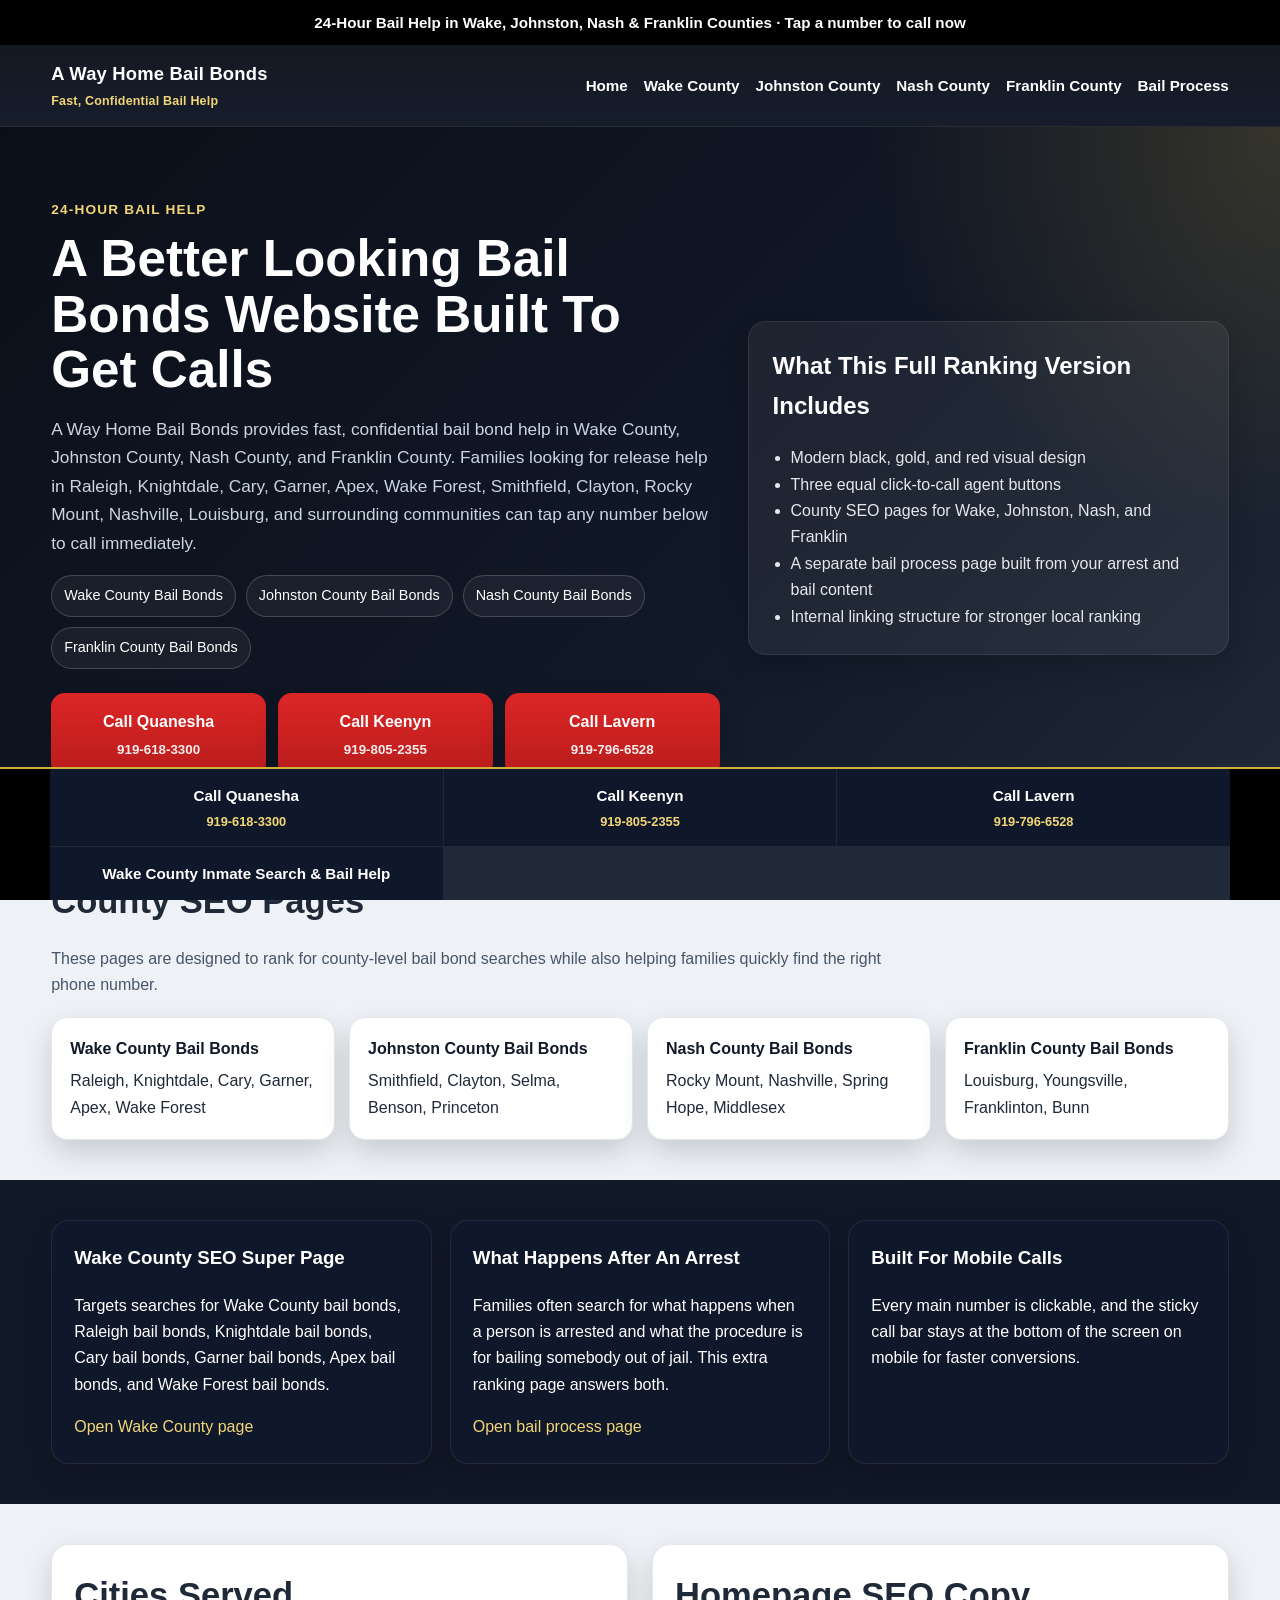
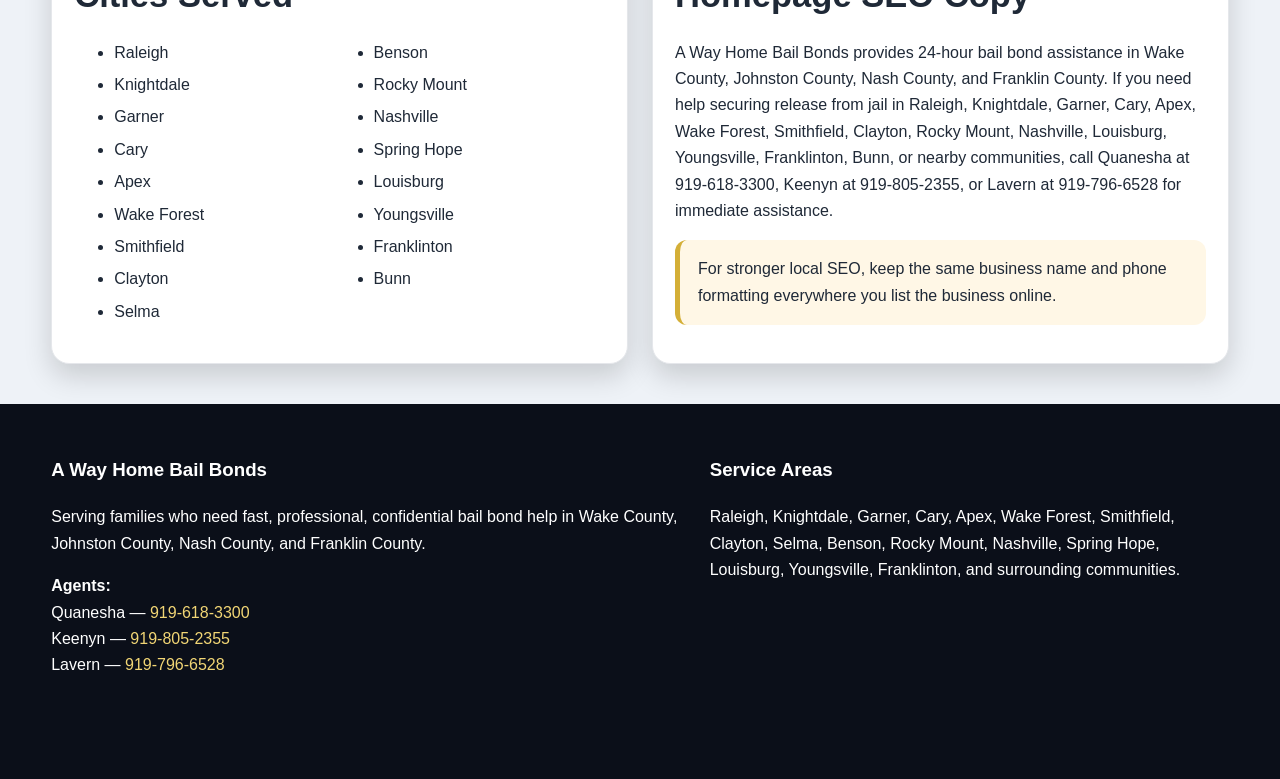
<file: index.html>
<!DOCTYPE html>
<html lang="en">
<head>
  <meta charset="UTF-8" /><meta name="viewport" content="width=device-width, initial-scale=1.0" />
  <title>A Way Home Bail Bonds | Wake, Johnston, Nash & Franklin County Bail Bonds</title>
  <meta name="description" content="A Way Home Bail Bonds provides 24-hour bail bond help in Wake County, Johnston County, Nash County, and Franklin County. Call Quanesha, Keenyn, or Lavern now." />
  <link rel="stylesheet" href="style.css" />
</head>
<body>
<div class="topbar">24-Hour Bail Help in Wake, Johnston, Nash & Franklin Counties · Tap a number to call now</div>
<header class="site-header">
  <div class="wrap nav">
    <a class="brand" href="index.html">A Way Home Bail Bonds<small>Fast, Confidential Bail Help</small></a>
    <nav class="nav-links">
      <a href="index.html">Home</a>
      <a href="wake-county-bail-bonds.html">Wake County</a>
      <a href="johnston-county-bail-bonds.html">Johnston County</a>
      <a href="nash-county-bail-bonds.html">Nash County</a>
      <a href="franklin-county-bail-bonds.html">Franklin County</a>
      <a href="wake-county-bail-process.html">Bail Process</a>
    </nav>
  </div>
</header>
<section class="hero"><div class="wrap hero-grid">
  <div>
    <div class="kicker">24-Hour Bail Help</div>
    <h1>A Better Looking Bail Bonds Website Built To Get Calls</h1>
    <p class="lead">A Way Home Bail Bonds provides fast, confidential bail bond help in Wake County, Johnston County, Nash County, and Franklin County. Families looking for release help in Raleigh, Knightdale, Cary, Garner, Apex, Wake Forest, Smithfield, Clayton, Rocky Mount, Nashville, Louisburg, and surrounding communities can tap any number below to call immediately.</p>
    <div class="badges">
      <div class="badge">Wake County Bail Bonds</div><div class="badge">Johnston County Bail Bonds</div><div class="badge">Nash County Bail Bonds</div><div class="badge">Franklin County Bail Bonds</div>
    </div>
    <div class="cta-grid">
      <a href="tel:19196183300" class="call-btn">Call Quanesha<small>919-618-3300</small></a>
      <a href="tel:19198052355" class="call-btn">Call Keenyn<small>919-805-2355</small></a>
      <a href="tel:19197966528" class="call-btn">Call Lavern<small>919-796-6528</small></a>
    </div>
  </div>
  <aside class="panel">
    <h2>What This Full Ranking Version Includes</h2>
    <ul>
      <li>Modern black, gold, and red visual design</li>
      <li>Three equal click-to-call agent buttons</li>
      <li>County SEO pages for Wake, Johnston, Nash, and Franklin</li>
      <li>A separate bail process page built from your arrest and bail content</li>
      <li>Internal linking structure for stronger local ranking</li>
    </ul>
  </aside>
</div></section>

<section class="section"><div class="wrap">
  <h2>County SEO Pages</h2>
  <p class="sub">These pages are designed to rank for county-level bail bond searches while also helping families quickly find the right phone number.</p>
  <div class="county-links">
    <a class="county-link" href="wake-county-bail-bonds.html"><strong>Wake County Bail Bonds</strong>Raleigh, Knightdale, Cary, Garner, Apex, Wake Forest</a>
    <a class="county-link" href="johnston-county-bail-bonds.html"><strong>Johnston County Bail Bonds</strong>Smithfield, Clayton, Selma, Benson, Princeton</a>
    <a class="county-link" href="nash-county-bail-bonds.html"><strong>Nash County Bail Bonds</strong>Rocky Mount, Nashville, Spring Hope, Middlesex</a>
    <a class="county-link" href="franklin-county-bail-bonds.html"><strong>Franklin County Bail Bonds</strong>Louisburg, Youngsville, Franklinton, Bunn</a>
  </div>
</div></section>

<section class="section info-band"><div class="wrap card-grid">
  <article class="card"><h3>Wake County SEO Super Page</h3><p>Targets searches for Wake County bail bonds, Raleigh bail bonds, Knightdale bail bonds, Cary bail bonds, Garner bail bonds, Apex bail bonds, and Wake Forest bail bonds.</p><p><a href="wake-county-bail-bonds.html">Open Wake County page</a></p></article>
  <article class="card"><h3>What Happens After An Arrest</h3><p>Families often search for what happens when a person is arrested and what the procedure is for bailing somebody out of jail. This extra ranking page answers both.</p><p><a href="wake-county-bail-process.html">Open bail process page</a></p></article>
  <article class="card"><h3>Built For Mobile Calls</h3><p>Every main number is clickable, and the sticky call bar stays at the bottom of the screen on mobile for faster conversions.</p></article>
</div></section>

<section class="section"><div class="wrap text-columns">
  <div class="card">
    <h2>Cities Served</h2>
    <ul class="service-list">
      <li>Raleigh</li><li>Knightdale</li><li>Garner</li><li>Cary</li><li>Apex</li><li>Wake Forest</li>
      <li>Smithfield</li><li>Clayton</li><li>Selma</li><li>Benson</li><li>Rocky Mount</li><li>Nashville</li>
      <li>Spring Hope</li><li>Louisburg</li><li>Youngsville</li><li>Franklinton</li><li>Bunn</li>
    </ul>
  </div>
  <div class="card">
    <h2>Homepage SEO Copy</h2>
    <p>A Way Home Bail Bonds provides 24-hour bail bond assistance in Wake County, Johnston County, Nash County, and Franklin County. If you need help securing release from jail in Raleigh, Knightdale, Garner, Cary, Apex, Wake Forest, Smithfield, Clayton, Rocky Mount, Nashville, Louisburg, Youngsville, Franklinton, Bunn, or nearby communities, call Quanesha at 919-618-3300, Keenyn at 919-805-2355, or Lavern at 919-796-6528 for immediate assistance.</p>
    <div class="callout">For stronger local SEO, keep the same business name and phone formatting everywhere you list the business online.</div>
  </div>
</div></section>
<footer class="footer">
  <div class="wrap footer-grid">
    <div>
      <h3>A Way Home Bail Bonds</h3>
      <p>Serving families who need fast, professional, confidential bail bond help in Wake County, Johnston County, Nash County, and Franklin County.</p>
      <p><strong>Agents:</strong><br>
      Quanesha — <a href="tel:19196183300">919-618-3300</a><br>
      Keenyn — <a href="tel:19198052355">919-805-2355</a><br>
      Lavern — <a href="tel:19197966528">919-796-6528</a></p>
    </div>
    <div>
      <h3>Service Areas</h3>
      <p>Raleigh, Knightdale, Garner, Cary, Apex, Wake Forest, Smithfield, Clayton, Selma, Benson, Rocky Mount, Nashville, Spring Hope, Louisburg, Youngsville, Franklinton, and surrounding communities.</p>
    </div>
  </div>
</footer>
<div class="sticky-callbar">
  <div class="sticky-inner">
    <a href="tel:19196183300">Call Quanesha<span>919-618-3300</span></a>
    <a href="tel:19198052355">Call Keenyn<span>919-805-2355</span></a>
    <a href="tel:19197966528">Call Lavern<span>919-796-6528</span></a>
    <a href="wake-county-inmate-search-bail-help.html">
Wake County Inmate Search & Bail Help
</a>
  </div>
</div>
</body></html>
</file>
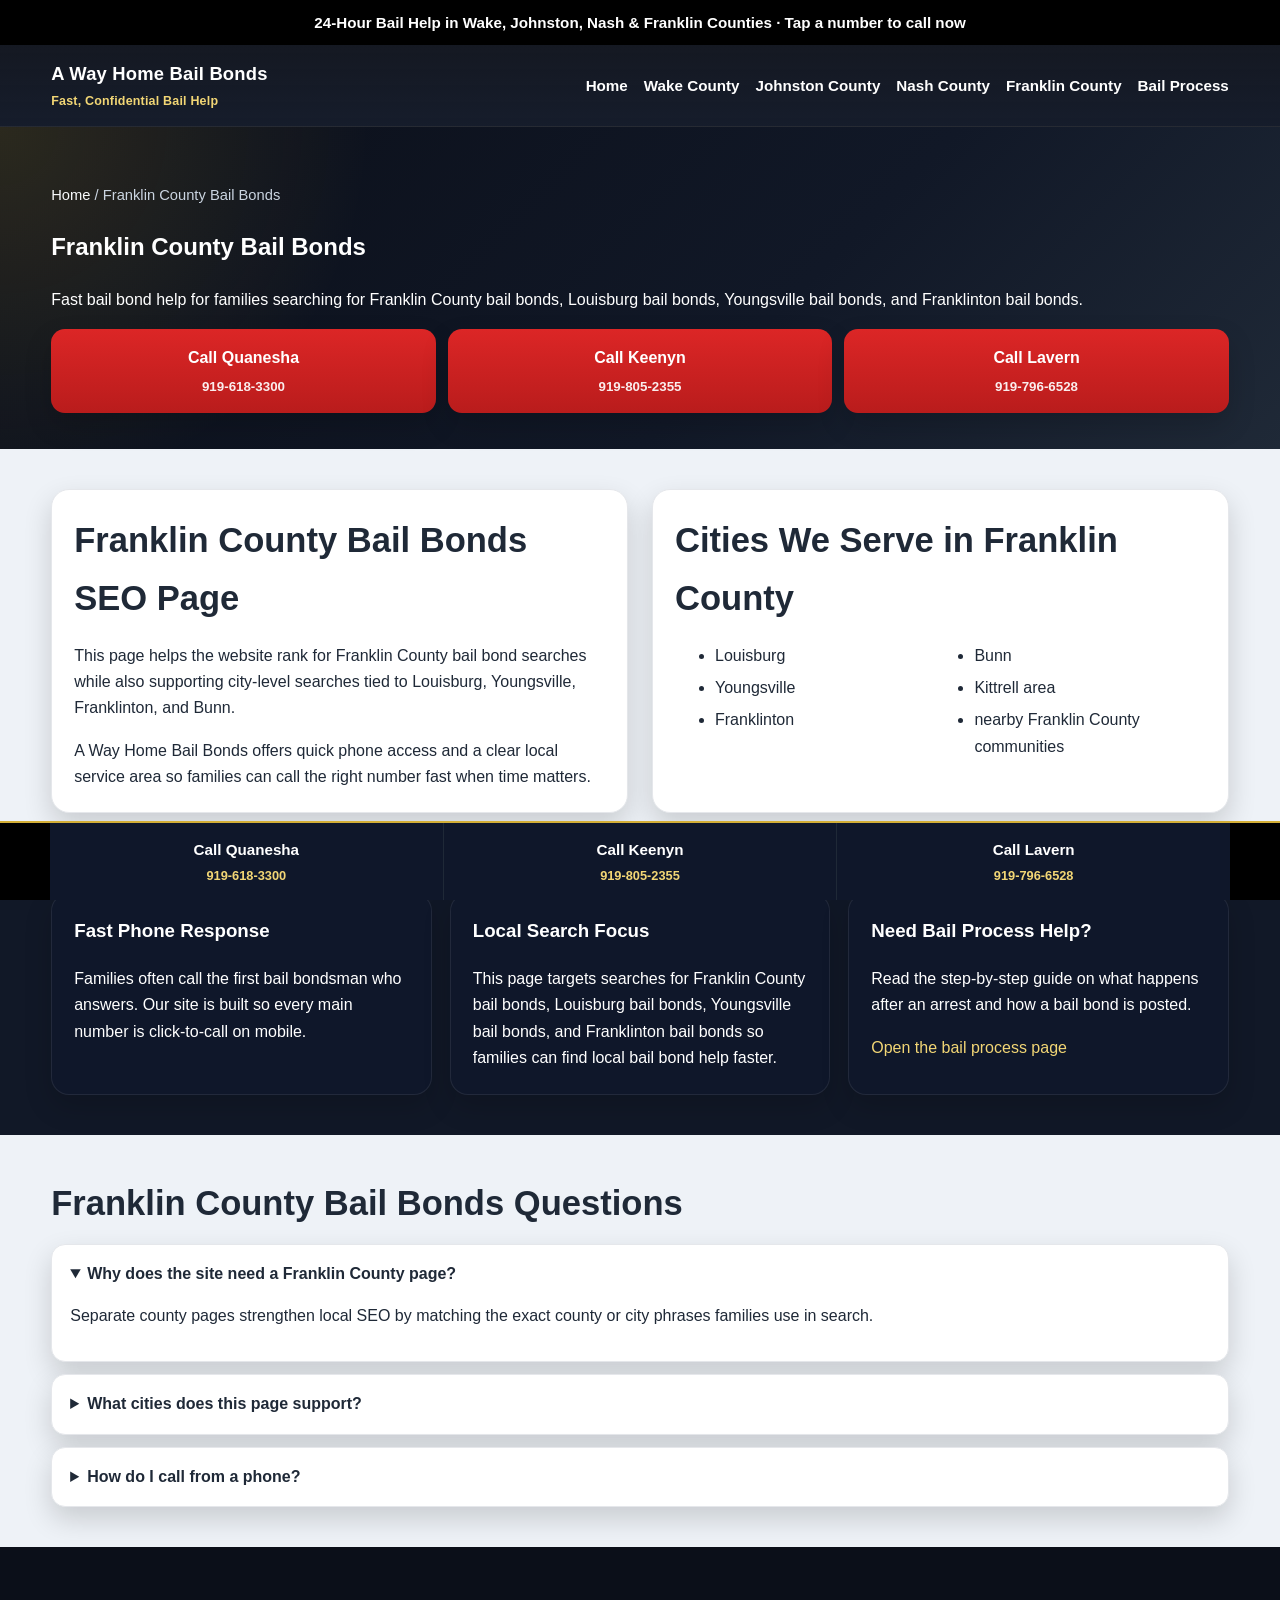
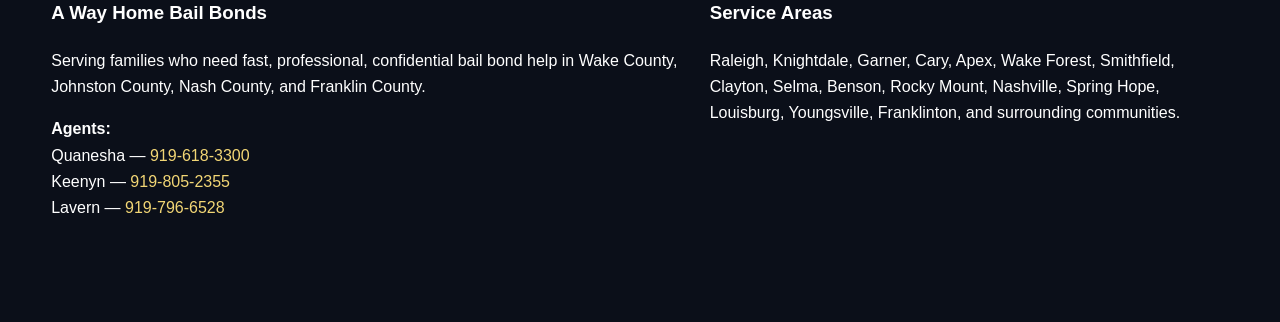
<file: franklin-county-bail-bonds.html>
<!DOCTYPE html>
<html lang="en">
<head>
  <meta charset="UTF-8" /><meta name="viewport" content="width=device-width, initial-scale=1.0" />
  <title>Franklin County Bail Bonds | Louisburg, Youngsville & Franklinton Bail Bonds</title><meta name="description" content="Franklin County bail bonds help in Louisburg, Youngsville, Franklinton, and nearby areas. Tap to call Quanesha, Keenyn, or Lavern now." />
  <link rel="stylesheet" href="style.css" />
</head>
<body>
<div class="topbar">24-Hour Bail Help in Wake, Johnston, Nash & Franklin Counties · Tap a number to call now</div>
<header class="site-header">
  <div class="wrap nav">
    <a class="brand" href="index.html">A Way Home Bail Bonds<small>Fast, Confidential Bail Help</small></a>
    <nav class="nav-links">
      <a href="index.html">Home</a>
      <a href="wake-county-bail-bonds.html">Wake County</a>
      <a href="johnston-county-bail-bonds.html">Johnston County</a>
      <a href="nash-county-bail-bonds.html">Nash County</a>
      <a href="franklin-county-bail-bonds.html">Franklin County</a>
      <a href="wake-county-bail-process.html">Bail Process</a>
    </nav>
  </div>
</header>
<section class="hero-mini"><div class="wrap">
  <div class="breadcrumbs"><a href="index.html">Home</a> / Franklin County Bail Bonds</div>
  <h1>Franklin County Bail Bonds</h1>
  <p class="lead">Fast bail bond help for families searching for Franklin County bail bonds, Louisburg bail bonds, Youngsville bail bonds, and Franklinton bail bonds.</p>
  <div class="cta-grid">
    <a href="tel:19196183300" class="call-btn">Call Quanesha<small>919-618-3300</small></a>
    <a href="tel:19198052355" class="call-btn">Call Keenyn<small>919-805-2355</small></a>
    <a href="tel:19197966528" class="call-btn">Call Lavern<small>919-796-6528</small></a>
  </div>
</div></section>

<section class="section"><div class="wrap"><div class="text-columns">
  <div class="card">
    <h2>Franklin County Bail Bonds SEO Page</h2>
    <p>This page helps the website rank for Franklin County bail bond searches while also supporting city-level searches tied to Louisburg, Youngsville, Franklinton, and Bunn.</p>
    <p>A Way Home Bail Bonds offers quick phone access and a clear local service area so families can call the right number fast when time matters.</p>
  </div>
  <div class="card">
    <h2>Cities We Serve in Franklin County</h2>
    <ul class="service-list"><li>Louisburg</li>
<li>Youngsville</li>
<li>Franklinton</li>
<li>Bunn</li>
<li>Kittrell area</li>
<li>nearby Franklin County communities</li></ul>
  </div>
</div></div></section>

<section class="section info-band"><div class="wrap card-grid">
  <article class="card"><h3>Fast Phone Response</h3><p>Families often call the first bail bondsman who answers. Our site is built so every main number is click-to-call on mobile.</p></article>
  <article class="card"><h3>Local Search Focus</h3><p>This page targets searches for Franklin County bail bonds, Louisburg bail bonds, Youngsville bail bonds, and Franklinton bail bonds so families can find local bail bond help faster.</p></article>
  <article class="card"><h3>Need Bail Process Help?</h3><p>Read the step-by-step guide on what happens after an arrest and how a bail bond is posted.</p><p><a href="wake-county-bail-process.html">Open the bail process page</a></p></article>
</div></section>

<section class="section"><div class="wrap">
  <h2>Franklin County Bail Bonds Questions</h2>
  <div class="faq">
    <details open><summary>Why does the site need a Franklin County page?</summary><p>Separate county pages strengthen local SEO by matching the exact county or city phrases families use in search.</p></details>
    <details><summary>What cities does this page support?</summary><p>This page is optimized around Louisburg, Youngsville, Franklinton, Bunn, and nearby Franklin County communities.</p></details>
    <details><summary>How do I call from a phone?</summary><p>Tap one of the three click-to-call buttons at the top of the page and your phone should open the dialer immediately.</p></details>
  </div>
</div></section>
<footer class="footer">
  <div class="wrap footer-grid">
    <div>
      <h3>A Way Home Bail Bonds</h3>
      <p>Serving families who need fast, professional, confidential bail bond help in Wake County, Johnston County, Nash County, and Franklin County.</p>
      <p><strong>Agents:</strong><br>
      Quanesha — <a href="tel:19196183300">919-618-3300</a><br>
      Keenyn — <a href="tel:19198052355">919-805-2355</a><br>
      Lavern — <a href="tel:19197966528">919-796-6528</a></p>
    </div>
    <div>
      <h3>Service Areas</h3>
      <p>Raleigh, Knightdale, Garner, Cary, Apex, Wake Forest, Smithfield, Clayton, Selma, Benson, Rocky Mount, Nashville, Spring Hope, Louisburg, Youngsville, Franklinton, and surrounding communities.</p>
    </div>
  </div>
</footer>
<div class="sticky-callbar">
  <div class="sticky-inner">
    <a href="tel:19196183300">Call Quanesha<span>919-618-3300</span></a>
    <a href="tel:19198052355">Call Keenyn<span>919-805-2355</span></a>
    <a href="tel:19197966528">Call Lavern<span>919-796-6528</span></a>
  </div>
</div>
</body></html>
</file>
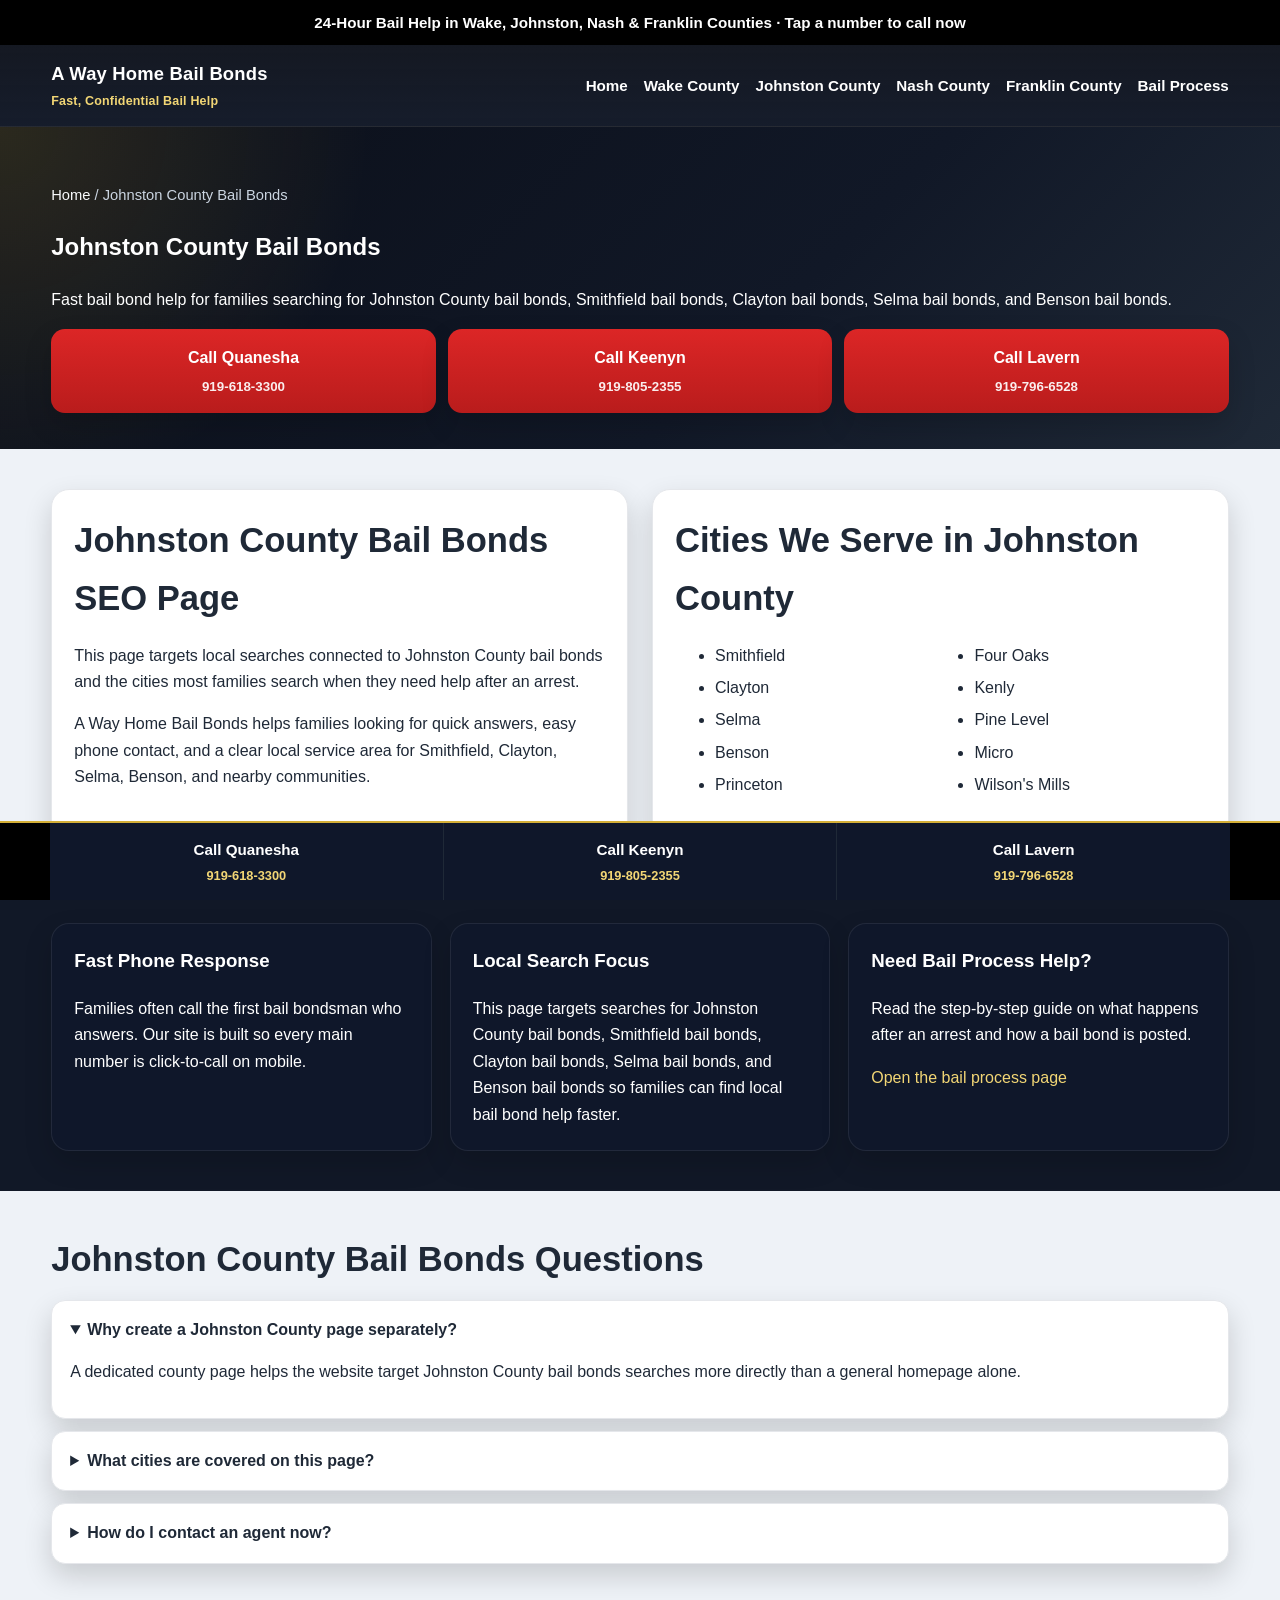
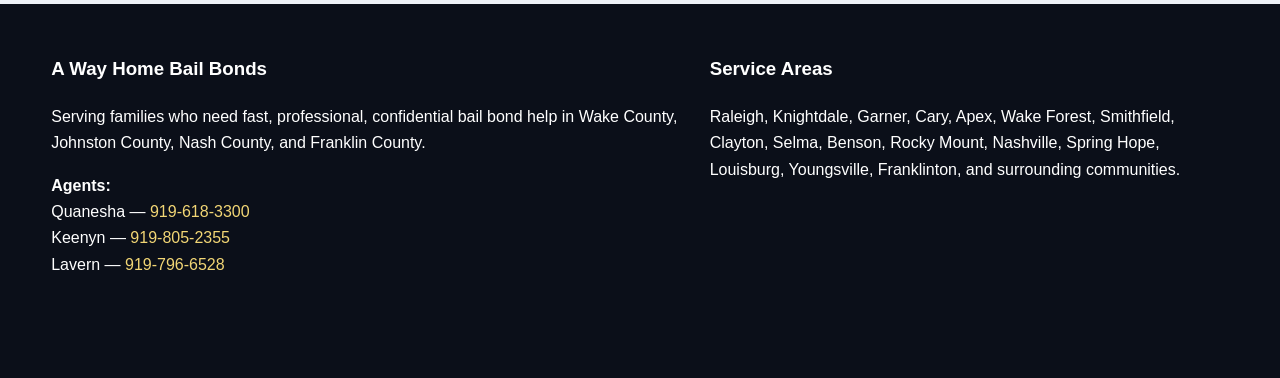
<file: johnston-county-bail-bonds.html>
<!DOCTYPE html>
<html lang="en">
<head>
  <meta charset="UTF-8" /><meta name="viewport" content="width=device-width, initial-scale=1.0" />
  <title>Johnston County Bail Bonds | Smithfield, Clayton, Selma & Benson Bail Bonds</title><meta name="description" content="Johnston County bail bonds help in Smithfield, Clayton, Selma, Benson, and nearby areas. Tap to call Quanesha, Keenyn, or Lavern now." />
  <link rel="stylesheet" href="style.css" />
</head>
<body>
<div class="topbar">24-Hour Bail Help in Wake, Johnston, Nash & Franklin Counties · Tap a number to call now</div>
<header class="site-header">
  <div class="wrap nav">
    <a class="brand" href="index.html">A Way Home Bail Bonds<small>Fast, Confidential Bail Help</small></a>
    <nav class="nav-links">
      <a href="index.html">Home</a>
      <a href="wake-county-bail-bonds.html">Wake County</a>
      <a href="johnston-county-bail-bonds.html">Johnston County</a>
      <a href="nash-county-bail-bonds.html">Nash County</a>
      <a href="franklin-county-bail-bonds.html">Franklin County</a>
      <a href="wake-county-bail-process.html">Bail Process</a>
    </nav>
  </div>
</header>
<section class="hero-mini"><div class="wrap">
  <div class="breadcrumbs"><a href="index.html">Home</a> / Johnston County Bail Bonds</div>
  <h1>Johnston County Bail Bonds</h1>
  <p class="lead">Fast bail bond help for families searching for Johnston County bail bonds, Smithfield bail bonds, Clayton bail bonds, Selma bail bonds, and Benson bail bonds.</p>
  <div class="cta-grid">
    <a href="tel:19196183300" class="call-btn">Call Quanesha<small>919-618-3300</small></a>
    <a href="tel:19198052355" class="call-btn">Call Keenyn<small>919-805-2355</small></a>
    <a href="tel:19197966528" class="call-btn">Call Lavern<small>919-796-6528</small></a>
  </div>
</div></section>

<section class="section"><div class="wrap"><div class="text-columns">
  <div class="card">
    <h2>Johnston County Bail Bonds SEO Page</h2>
    <p>This page targets local searches connected to Johnston County bail bonds and the cities most families search when they need help after an arrest.</p>
    <p>A Way Home Bail Bonds helps families looking for quick answers, easy phone contact, and a clear local service area for Smithfield, Clayton, Selma, Benson, and nearby communities.</p>
  </div>
  <div class="card">
    <h2>Cities We Serve in Johnston County</h2>
    <ul class="service-list"><li>Smithfield</li>
<li>Clayton</li>
<li>Selma</li>
<li>Benson</li>
<li>Princeton</li>
<li>Four Oaks</li>
<li>Kenly</li>
<li>Pine Level</li>
<li>Micro</li>
<li>Wilson's Mills</li></ul>
  </div>
</div></div></section>

<section class="section info-band"><div class="wrap card-grid">
  <article class="card"><h3>Fast Phone Response</h3><p>Families often call the first bail bondsman who answers. Our site is built so every main number is click-to-call on mobile.</p></article>
  <article class="card"><h3>Local Search Focus</h3><p>This page targets searches for Johnston County bail bonds, Smithfield bail bonds, Clayton bail bonds, Selma bail bonds, and Benson bail bonds so families can find local bail bond help faster.</p></article>
  <article class="card"><h3>Need Bail Process Help?</h3><p>Read the step-by-step guide on what happens after an arrest and how a bail bond is posted.</p><p><a href="wake-county-bail-process.html">Open the bail process page</a></p></article>
</div></section>

<section class="section"><div class="wrap">
  <h2>Johnston County Bail Bonds Questions</h2>
  <div class="faq">
    <details open><summary>Why create a Johnston County page separately?</summary><p>A dedicated county page helps the website target Johnston County bail bonds searches more directly than a general homepage alone.</p></details>
    <details><summary>What cities are covered on this page?</summary><p>This page supports ranking for searches tied to Smithfield, Clayton, Selma, Benson, Princeton, Four Oaks, Kenly, and nearby Johnston County areas.</p></details>
    <details><summary>How do I contact an agent now?</summary><p>Use the click-to-call buttons at the top of the page to call Quanesha, Keenyn, or Lavern right away.</p></details>
  </div>
</div></section>
<footer class="footer">
  <div class="wrap footer-grid">
    <div>
      <h3>A Way Home Bail Bonds</h3>
      <p>Serving families who need fast, professional, confidential bail bond help in Wake County, Johnston County, Nash County, and Franklin County.</p>
      <p><strong>Agents:</strong><br>
      Quanesha — <a href="tel:19196183300">919-618-3300</a><br>
      Keenyn — <a href="tel:19198052355">919-805-2355</a><br>
      Lavern — <a href="tel:19197966528">919-796-6528</a></p>
    </div>
    <div>
      <h3>Service Areas</h3>
      <p>Raleigh, Knightdale, Garner, Cary, Apex, Wake Forest, Smithfield, Clayton, Selma, Benson, Rocky Mount, Nashville, Spring Hope, Louisburg, Youngsville, Franklinton, and surrounding communities.</p>
    </div>
  </div>
</footer>
<div class="sticky-callbar">
  <div class="sticky-inner">
    <a href="tel:19196183300">Call Quanesha<span>919-618-3300</span></a>
    <a href="tel:19198052355">Call Keenyn<span>919-805-2355</span></a>
    <a href="tel:19197966528">Call Lavern<span>919-796-6528</span></a>
  </div>
</div>
</body></html>
</file>
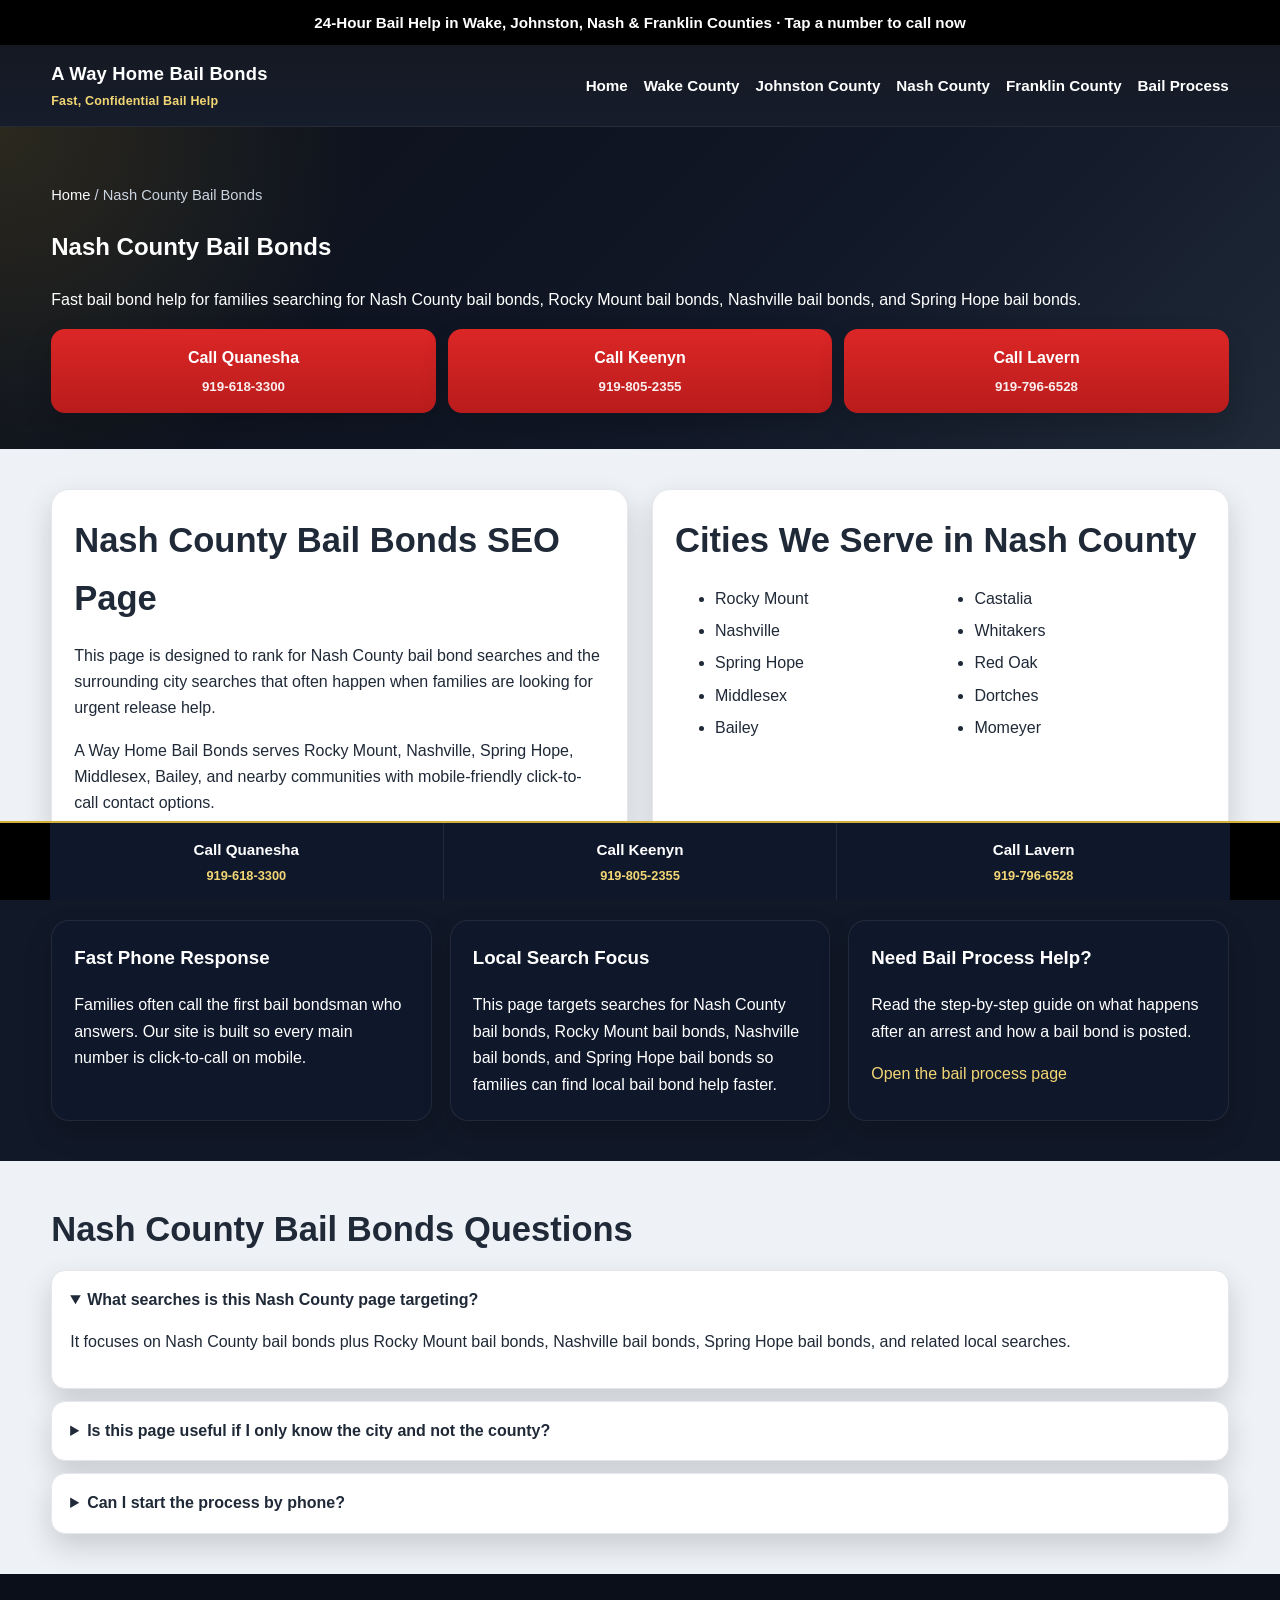
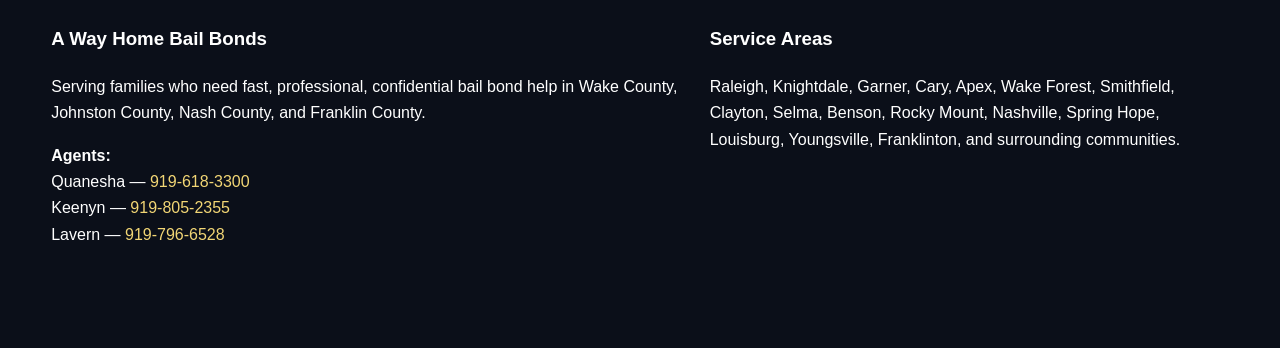
<file: nash-county-bail-bonds.html>
<!DOCTYPE html>
<html lang="en">
<head>
  <meta charset="UTF-8" /><meta name="viewport" content="width=device-width, initial-scale=1.0" />
  <title>Nash County Bail Bonds | Rocky Mount, Nashville & Spring Hope Bail Bonds</title><meta name="description" content="Nash County bail bonds help in Rocky Mount, Nashville, Spring Hope, and nearby areas. Tap to call Quanesha, Keenyn, or Lavern now." />
  <link rel="stylesheet" href="style.css" />
</head>
<body>
<div class="topbar">24-Hour Bail Help in Wake, Johnston, Nash & Franklin Counties · Tap a number to call now</div>
<header class="site-header">
  <div class="wrap nav">
    <a class="brand" href="index.html">A Way Home Bail Bonds<small>Fast, Confidential Bail Help</small></a>
    <nav class="nav-links">
      <a href="index.html">Home</a>
      <a href="wake-county-bail-bonds.html">Wake County</a>
      <a href="johnston-county-bail-bonds.html">Johnston County</a>
      <a href="nash-county-bail-bonds.html">Nash County</a>
      <a href="franklin-county-bail-bonds.html">Franklin County</a>
      <a href="wake-county-bail-process.html">Bail Process</a>
    </nav>
  </div>
</header>
<section class="hero-mini"><div class="wrap">
  <div class="breadcrumbs"><a href="index.html">Home</a> / Nash County Bail Bonds</div>
  <h1>Nash County Bail Bonds</h1>
  <p class="lead">Fast bail bond help for families searching for Nash County bail bonds, Rocky Mount bail bonds, Nashville bail bonds, and Spring Hope bail bonds.</p>
  <div class="cta-grid">
    <a href="tel:19196183300" class="call-btn">Call Quanesha<small>919-618-3300</small></a>
    <a href="tel:19198052355" class="call-btn">Call Keenyn<small>919-805-2355</small></a>
    <a href="tel:19197966528" class="call-btn">Call Lavern<small>919-796-6528</small></a>
  </div>
</div></section>

<section class="section"><div class="wrap"><div class="text-columns">
  <div class="card">
    <h2>Nash County Bail Bonds SEO Page</h2>
    <p>This page is designed to rank for Nash County bail bond searches and the surrounding city searches that often happen when families are looking for urgent release help.</p>
    <p>A Way Home Bail Bonds serves Rocky Mount, Nashville, Spring Hope, Middlesex, Bailey, and nearby communities with mobile-friendly click-to-call contact options.</p>
  </div>
  <div class="card">
    <h2>Cities We Serve in Nash County</h2>
    <ul class="service-list"><li>Rocky Mount</li>
<li>Nashville</li>
<li>Spring Hope</li>
<li>Middlesex</li>
<li>Bailey</li>
<li>Castalia</li>
<li>Whitakers</li>
<li>Red Oak</li>
<li>Dortches</li>
<li>Momeyer</li></ul>
  </div>
</div></div></section>

<section class="section info-band"><div class="wrap card-grid">
  <article class="card"><h3>Fast Phone Response</h3><p>Families often call the first bail bondsman who answers. Our site is built so every main number is click-to-call on mobile.</p></article>
  <article class="card"><h3>Local Search Focus</h3><p>This page targets searches for Nash County bail bonds, Rocky Mount bail bonds, Nashville bail bonds, and Spring Hope bail bonds so families can find local bail bond help faster.</p></article>
  <article class="card"><h3>Need Bail Process Help?</h3><p>Read the step-by-step guide on what happens after an arrest and how a bail bond is posted.</p><p><a href="wake-county-bail-process.html">Open the bail process page</a></p></article>
</div></section>

<section class="section"><div class="wrap">
  <h2>Nash County Bail Bonds Questions</h2>
  <div class="faq">
    <details open><summary>What searches is this Nash County page targeting?</summary><p>It focuses on Nash County bail bonds plus Rocky Mount bail bonds, Nashville bail bonds, Spring Hope bail bonds, and related local searches.</p></details>
    <details><summary>Is this page useful if I only know the city and not the county?</summary><p>Yes. Many people search by city first. That is why the page includes Rocky Mount, Nashville, Spring Hope, and other Nash County areas.</p></details>
    <details><summary>Can I start the process by phone?</summary><p>Yes. Tap any of the call buttons at the top of the page to connect with Quanesha, Keenyn, or Lavern.</p></details>
  </div>
</div></section>
<footer class="footer">
  <div class="wrap footer-grid">
    <div>
      <h3>A Way Home Bail Bonds</h3>
      <p>Serving families who need fast, professional, confidential bail bond help in Wake County, Johnston County, Nash County, and Franklin County.</p>
      <p><strong>Agents:</strong><br>
      Quanesha — <a href="tel:19196183300">919-618-3300</a><br>
      Keenyn — <a href="tel:19198052355">919-805-2355</a><br>
      Lavern — <a href="tel:19197966528">919-796-6528</a></p>
    </div>
    <div>
      <h3>Service Areas</h3>
      <p>Raleigh, Knightdale, Garner, Cary, Apex, Wake Forest, Smithfield, Clayton, Selma, Benson, Rocky Mount, Nashville, Spring Hope, Louisburg, Youngsville, Franklinton, and surrounding communities.</p>
    </div>
  </div>
</footer>
<div class="sticky-callbar">
  <div class="sticky-inner">
    <a href="tel:19196183300">Call Quanesha<span>919-618-3300</span></a>
    <a href="tel:19198052355">Call Keenyn<span>919-805-2355</span></a>
    <a href="tel:19197966528">Call Lavern<span>919-796-6528</span></a>
  </div>
</div>
</body></html>
</file>
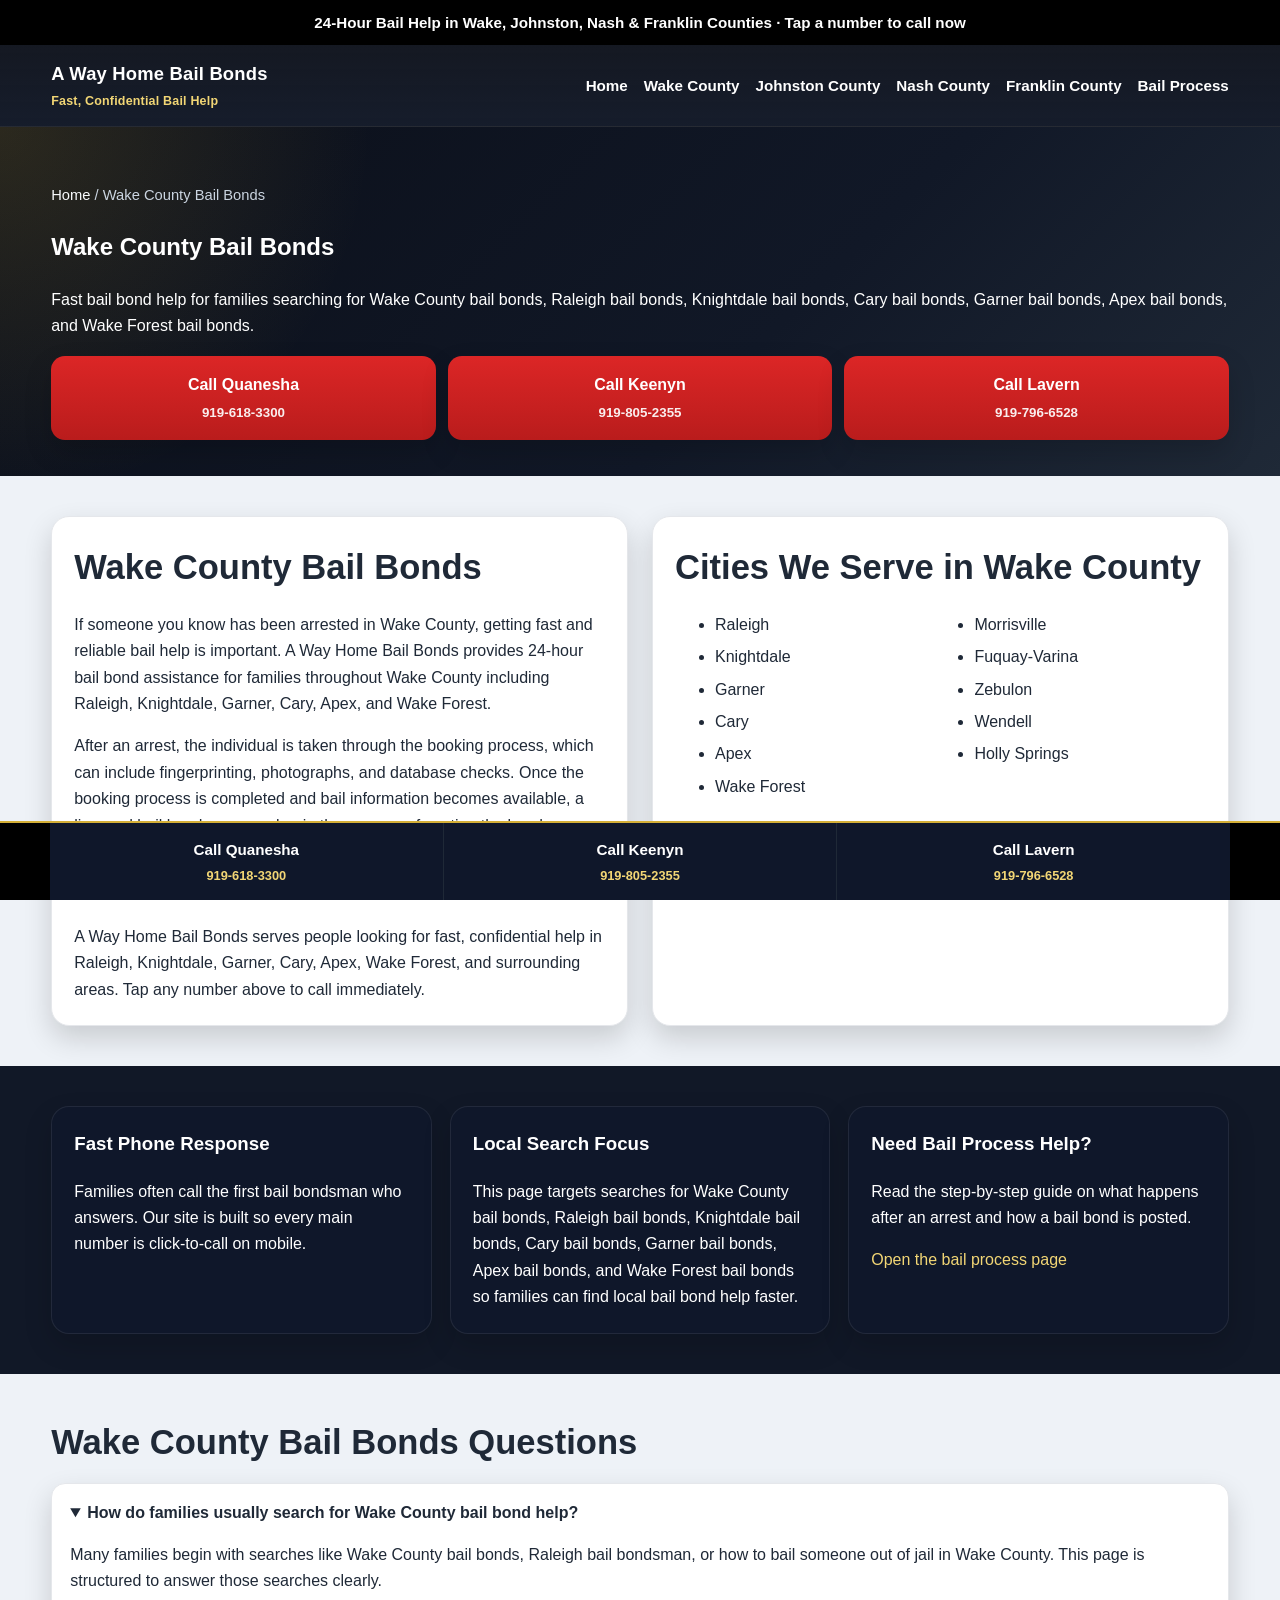
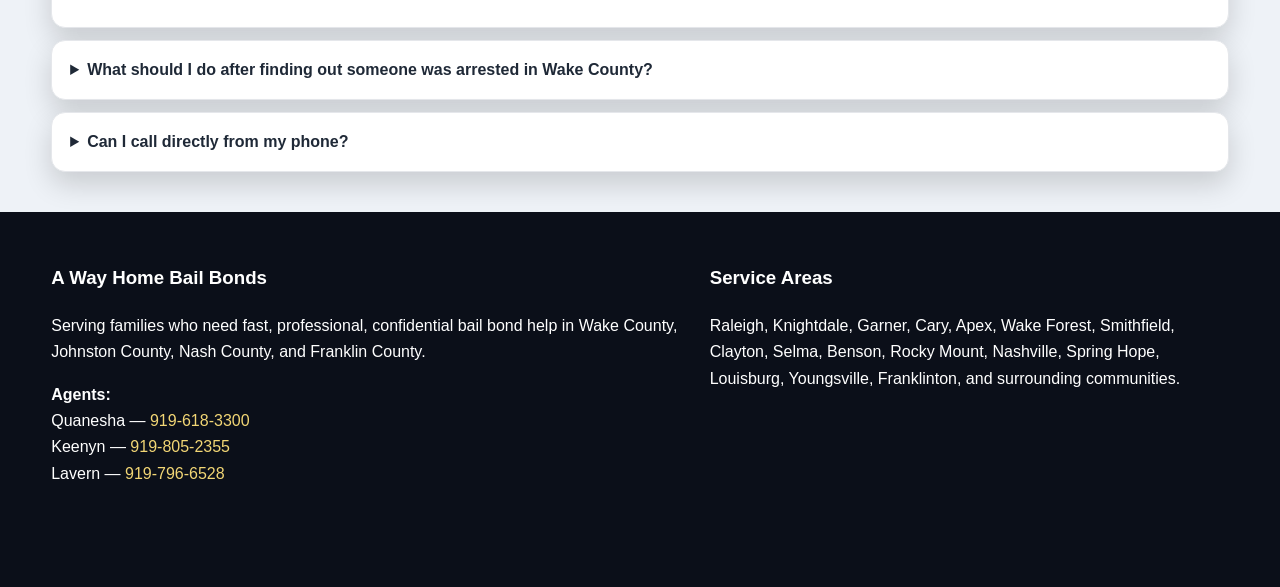
<file: wake-county-bail-bonds.html>
<!DOCTYPE html>
<html lang="en">
<head>
  <meta charset="UTF-8" /><meta name="viewport" content="width=device-width, initial-scale=1.0" />
  <title>Wake County Bail Bonds | Raleigh, Knightdale, Cary, Garner, Apex & Wake Forest Bail Bonds</title><meta name="description" content="Wake County bail bonds help in Raleigh, Knightdale, Cary, Garner, Apex, and Wake Forest. Tap to call Quanesha, Keenyn, or Lavern now." />
  <link rel="stylesheet" href="style.css" />
</head>
<body>
<div class="topbar">24-Hour Bail Help in Wake, Johnston, Nash & Franklin Counties · Tap a number to call now</div>
<header class="site-header">
  <div class="wrap nav">
    <a class="brand" href="index.html">A Way Home Bail Bonds<small>Fast, Confidential Bail Help</small></a>
    <nav class="nav-links">
      <a href="index.html">Home</a>
      <a href="wake-county-bail-bonds.html">Wake County</a>
      <a href="johnston-county-bail-bonds.html">Johnston County</a>
      <a href="nash-county-bail-bonds.html">Nash County</a>
      <a href="franklin-county-bail-bonds.html">Franklin County</a>
      <a href="wake-county-bail-process.html">Bail Process</a>
    </nav>
  </div>
</header>
<section class="hero-mini"><div class="wrap">
  <div class="breadcrumbs"><a href="index.html">Home</a> / Wake County Bail Bonds</div>
  <h1>Wake County Bail Bonds</h1>
  <p class="lead">Fast bail bond help for families searching for Wake County bail bonds, Raleigh bail bonds, Knightdale bail bonds, Cary bail bonds, Garner bail bonds, Apex bail bonds, and Wake Forest bail bonds.</p>
  <div class="cta-grid">
    <a href="tel:19196183300" class="call-btn">Call Quanesha<small>919-618-3300</small></a>
    <a href="tel:19198052355" class="call-btn">Call Keenyn<small>919-805-2355</small></a>
    <a href="tel:19197966528" class="call-btn">Call Lavern<small>919-796-6528</small></a>
  </div>
</div></section>

<section class="section"><div class="wrap"><div class="text-columns">
  <div class="card">
     <h2>Wake County Bail Bonds</h2>

<p>
If someone you know has been arrested in Wake County, getting fast and reliable
bail help is important. A Way Home Bail Bonds provides 24-hour bail bond
assistance for families throughout Wake County including Raleigh, Knightdale,
Garner, Cary, Apex, and Wake Forest.
</p>

<p>
After an arrest, the individual is taken through the booking process, which can
include fingerprinting, photographs, and database checks. Once the booking
process is completed and bail information becomes available, a licensed bail
bondsman can begin the process of posting the bond.
</p>

<p>
If you need Wake County bail bonds help right now, call one of our agents for
immediate assistance.
    <p>A Way Home Bail Bonds serves people looking for fast, confidential help in Raleigh, Knightdale, Garner, Cary, Apex, Wake Forest, and surrounding areas. Tap any number above to call immediately.</p>
  </div>
  <div class="card">
    <h2>Cities We Serve in Wake County</h2>
    <ul class="service-list"><li>Raleigh</li>
<li>Knightdale</li>
<li>Garner</li>
<li>Cary</li>
<li>Apex</li>
<li>Wake Forest</li>
<li>Morrisville</li>
<li>Fuquay-Varina</li>
<li>Zebulon</li>
<li>Wendell</li>
<li>Holly Springs</li></ul>
  </div>
</div></div></section>

<section class="section info-band"><div class="wrap card-grid">
  <article class="card"><h3>Fast Phone Response</h3><p>Families often call the first bail bondsman who answers. Our site is built so every main number is click-to-call on mobile.</p></article>
  <article class="card"><h3>Local Search Focus</h3><p>This page targets searches for Wake County bail bonds, Raleigh bail bonds, Knightdale bail bonds, Cary bail bonds, Garner bail bonds, Apex bail bonds, and Wake Forest bail bonds so families can find local bail bond help faster.</p></article>
  <article class="card"><h3>Need Bail Process Help?</h3><p>Read the step-by-step guide on what happens after an arrest and how a bail bond is posted.</p><p><a href="wake-county-bail-process.html">Open the bail process page</a></p></article>
</div></section>

<section class="section"><div class="wrap">
  <h2>Wake County Bail Bonds Questions</h2>
  <div class="faq">
    <details open><summary>How do families usually search for Wake County bail bond help?</summary><p>Many families begin with searches like Wake County bail bonds, Raleigh bail bondsman, or how to bail someone out of jail in Wake County. This page is structured to answer those searches clearly.</p></details>
    <details><summary>What should I do after finding out someone was arrested in Wake County?</summary><p>After booking is complete and bail information is available, families usually call a bail bond company to begin the process and ask what documents or payment are needed.</p></details>
    <details><summary>Can I call directly from my phone?</summary><p>Yes. Every agent number on this site is click-to-call so you can tap and call Quanesha, Keenyn, or Lavern immediately from a mobile device.</p></details>
  </div>
</div></section>
<footer class="footer">
  <div class="wrap footer-grid">
    <div>
      <h3>A Way Home Bail Bonds</h3>
      <p>Serving families who need fast, professional, confidential bail bond help in Wake County, Johnston County, Nash County, and Franklin County.</p>
      <p><strong>Agents:</strong><br>
      Quanesha — <a href="tel:19196183300">919-618-3300</a><br>
      Keenyn — <a href="tel:19198052355">919-805-2355</a><br>
      Lavern — <a href="tel:19197966528">919-796-6528</a></p>
    </div>
    <div>
      <h3>Service Areas</h3>
      <p>Raleigh, Knightdale, Garner, Cary, Apex, Wake Forest, Smithfield, Clayton, Selma, Benson, Rocky Mount, Nashville, Spring Hope, Louisburg, Youngsville, Franklinton, and surrounding communities.</p>
    </div>
  </div>
</footer>
<div class="sticky-callbar">
  <div class="sticky-inner">
    <a href="tel:19196183300">Call Quanesha<span>919-618-3300</span></a>
    <a href="tel:19198052355">Call Keenyn<span>919-805-2355</span></a>
    <a href="tel:19197966528">Call Lavern<span>919-796-6528</span></a>
  </div>
</div>
</body></html>
</file>
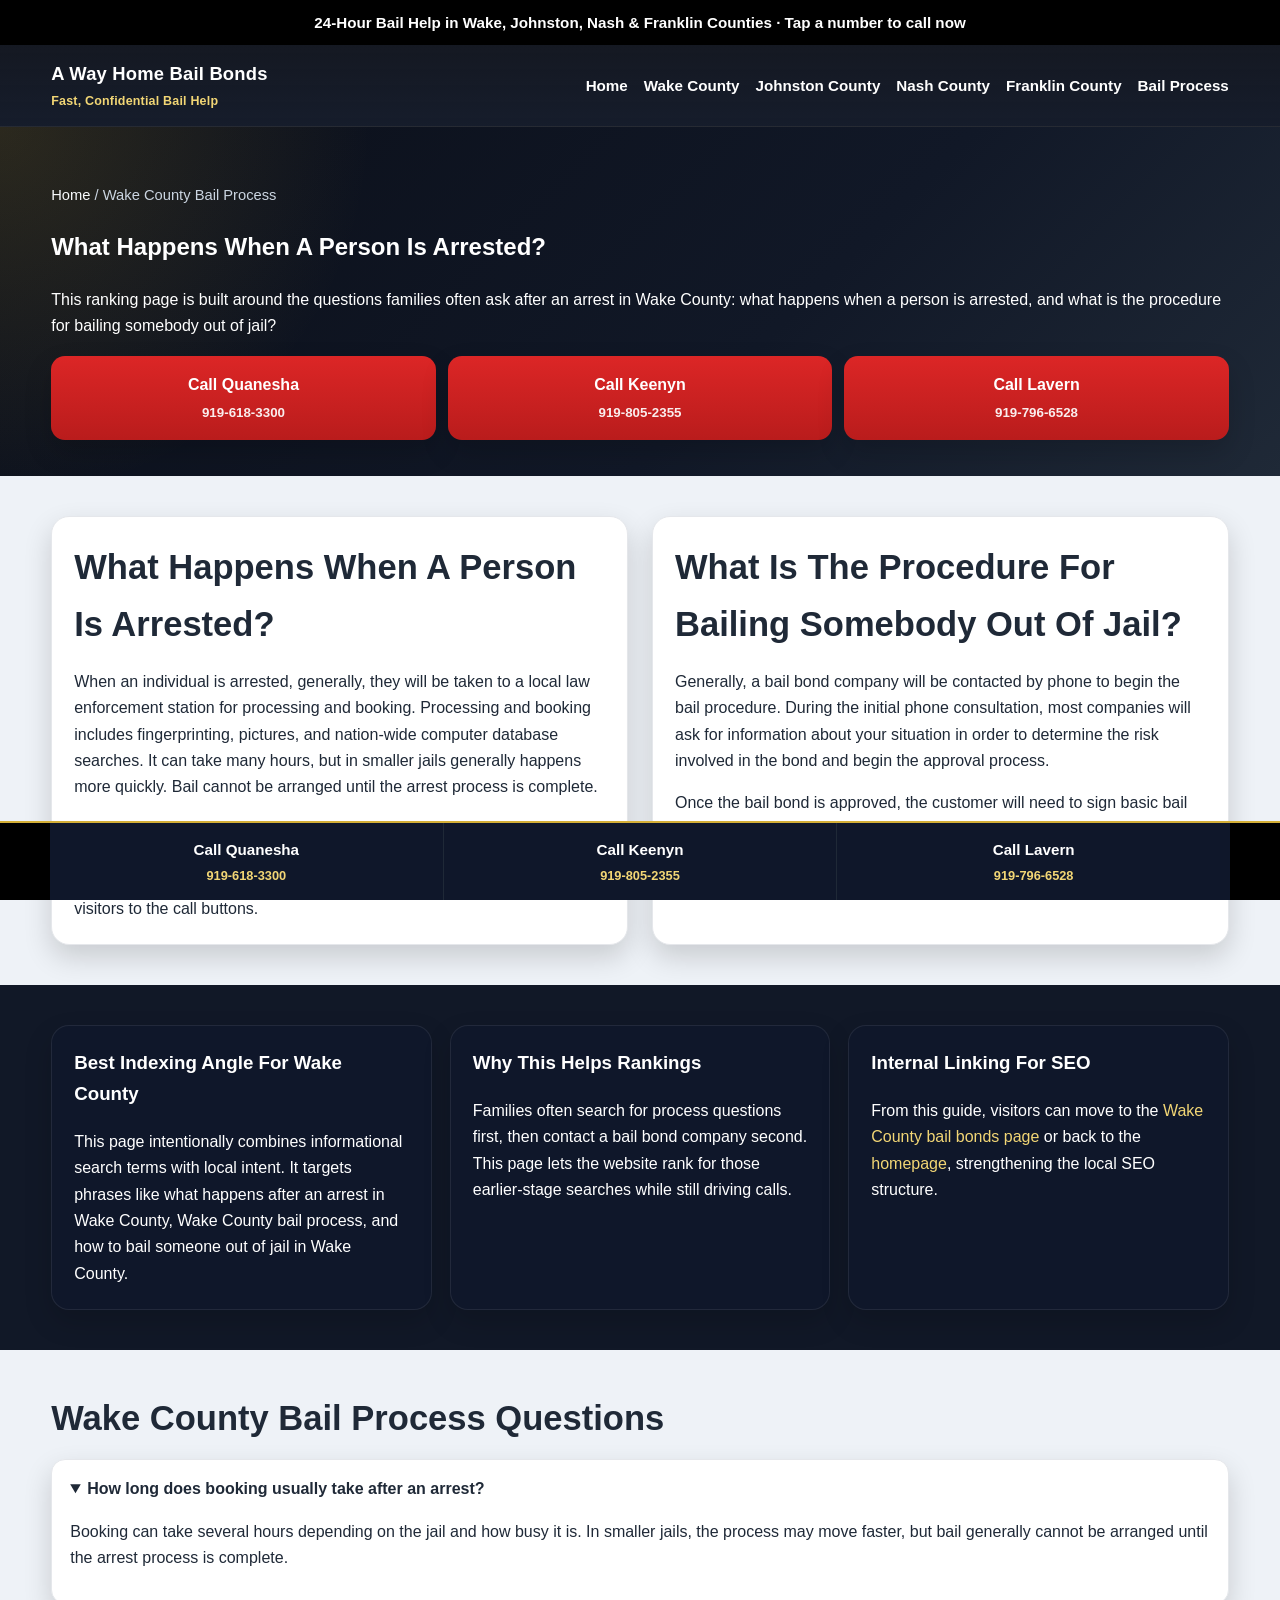
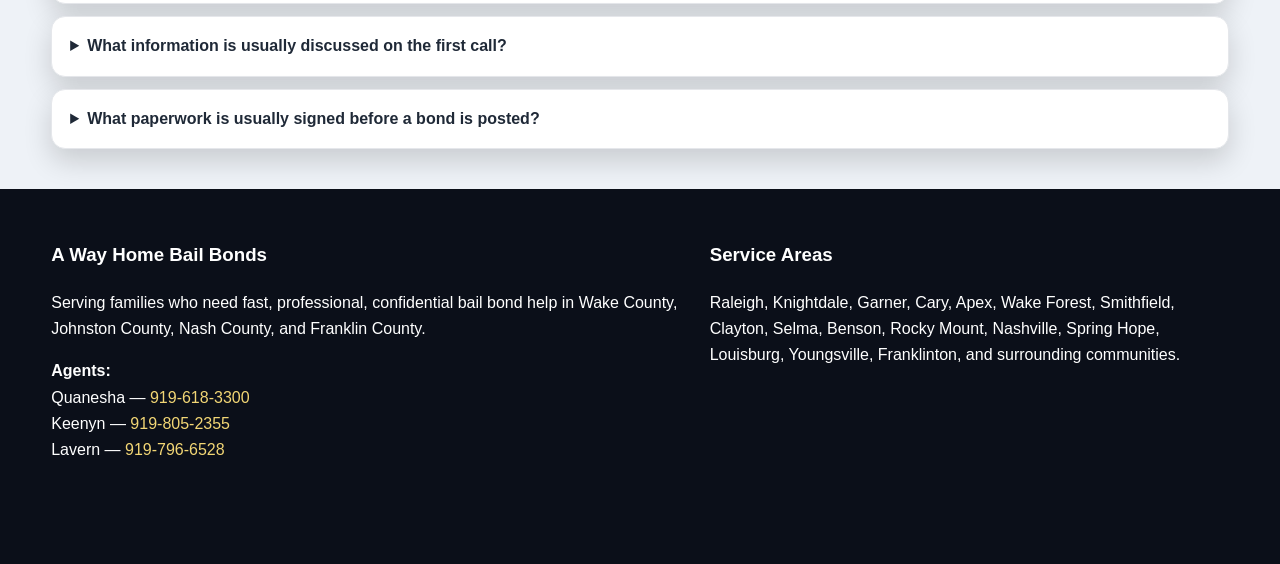
<file: wake-county-bail-process.html>
<!DOCTYPE html>
<html lang="en">
<head>
  <meta charset="UTF-8" /><meta name="viewport" content="width=device-width, initial-scale=1.0" />
  <title>What Happens After An Arrest in Wake County? | Wake County Bail Process Guide</title>
  <meta name="description" content="Learn what happens when a person is arrested and the procedure for bailing somebody out of jail. Wake County bail process guide with click-to-call contact buttons." />
  <link rel="stylesheet" href="style.css" />
</head>
<body>
<div class="topbar">24-Hour Bail Help in Wake, Johnston, Nash & Franklin Counties · Tap a number to call now</div>
<header class="site-header">
  <div class="wrap nav">
    <a class="brand" href="index.html">A Way Home Bail Bonds<small>Fast, Confidential Bail Help</small></a>
    <nav class="nav-links">
      <a href="index.html">Home</a>
      <a href="wake-county-bail-bonds.html">Wake County</a>
      <a href="johnston-county-bail-bonds.html">Johnston County</a>
      <a href="nash-county-bail-bonds.html">Nash County</a>
      <a href="franklin-county-bail-bonds.html">Franklin County</a>
      <a href="wake-county-bail-process.html">Bail Process</a>
    </nav>
  </div>
</header>
<section class="hero-mini"><div class="wrap">
  <div class="breadcrumbs"><a href="index.html">Home</a> / Wake County Bail Process</div>
  <h1>What Happens When A Person Is Arrested?</h1>
  <p class="lead">This ranking page is built around the questions families often ask after an arrest in Wake County: what happens when a person is arrested, and what is the procedure for bailing somebody out of jail?</p>
  <div class="cta-grid">
    <a href="tel:19196183300" class="call-btn">Call Quanesha<small>919-618-3300</small></a>
    <a href="tel:19198052355" class="call-btn">Call Keenyn<small>919-805-2355</small></a>
    <a href="tel:19197966528" class="call-btn">Call Lavern<small>919-796-6528</small></a>
  </div>
</div></section>

<section class="section"><div class="wrap text-columns">
  <div class="card">
    <h2>What Happens When A Person Is Arrested?</h2>
    <p>When an individual is arrested, generally, they will be taken to a local law enforcement station for processing and booking. Processing and booking includes fingerprinting, pictures, and nation-wide computer database searches. It can take many hours, but in smaller jails generally happens more quickly. Bail cannot be arranged until the arrest process is complete.</p>
    <p>This content is placed on its own page because many families search these exact questions before they search for a bail bondsman. By answering them clearly, the page can attract search traffic and then direct visitors to the call buttons.</p>
  </div>
  <div class="card">
    <h2>What Is The Procedure For Bailing Somebody Out Of Jail?</h2>
    <p>Generally, a bail bond company will be contacted by phone to begin the bail procedure. During the initial phone consultation, most companies will ask for information about your situation in order to determine the risk involved in the bond and begin the approval process.</p>
    <p>Once the bail bond is approved, the customer will need to sign basic bail bond documents including an application, indemnity agreement, and receipt. After the paperwork is finalized and payment has been made, a licensed bondsman will post the bail bond at the jail.</p>
  </div>
</div></section>

<section class="section info-band"><div class="wrap card-grid">
  <article class="card"><h3>Best Indexing Angle For Wake County</h3><p>This page intentionally combines informational search terms with local intent. It targets phrases like what happens after an arrest in Wake County, Wake County bail process, and how to bail someone out of jail in Wake County.</p></article>
  <article class="card"><h3>Why This Helps Rankings</h3><p>Families often search for process questions first, then contact a bail bond company second. This page lets the website rank for those earlier-stage searches while still driving calls.</p></article>
  <article class="card"><h3>Internal Linking For SEO</h3><p>From this guide, visitors can move to the <a href="wake-county-bail-bonds.html">Wake County bail bonds page</a> or back to the <a href="index.html">homepage</a>, strengthening the local SEO structure.</p></article>
</div></section>

<section class="section"><div class="wrap">
  <h2>Wake County Bail Process Questions</h2>
  <div class="faq">
    <details open><summary>How long does booking usually take after an arrest?</summary><p>Booking can take several hours depending on the jail and how busy it is. In smaller jails, the process may move faster, but bail generally cannot be arranged until the arrest process is complete.</p></details>
    <details><summary>What information is usually discussed on the first call?</summary><p>During the initial consultation, the company will usually ask for basic facts about the situation so they can determine the risk involved in the bond and begin the approval process.</p></details>
    <details><summary>What paperwork is usually signed before a bond is posted?</summary><p>The customer will typically sign an application, an indemnity agreement, and a receipt. After payment and paperwork are completed, a licensed bondsman can post the bond at the jail.</p></details>
  </div>
</div></section>
<footer class="footer">
  <div class="wrap footer-grid">
    <div>
      <h3>A Way Home Bail Bonds</h3>
      <p>Serving families who need fast, professional, confidential bail bond help in Wake County, Johnston County, Nash County, and Franklin County.</p>
      <p><strong>Agents:</strong><br>
      Quanesha — <a href="tel:19196183300">919-618-3300</a><br>
      Keenyn — <a href="tel:19198052355">919-805-2355</a><br>
      Lavern — <a href="tel:19197966528">919-796-6528</a></p>
    </div>
    <div>
      <h3>Service Areas</h3>
      <p>Raleigh, Knightdale, Garner, Cary, Apex, Wake Forest, Smithfield, Clayton, Selma, Benson, Rocky Mount, Nashville, Spring Hope, Louisburg, Youngsville, Franklinton, and surrounding communities.</p>
    </div>
  </div>
</footer>
<div class="sticky-callbar">
  <div class="sticky-inner">
    <a href="tel:19196183300">Call Quanesha<span>919-618-3300</span></a>
    <a href="tel:19198052355">Call Keenyn<span>919-805-2355</span></a>
    <a href="tel:19197966528">Call Lavern<span>919-796-6528</span></a>
  </div>
</div>
</body></html>
</file>
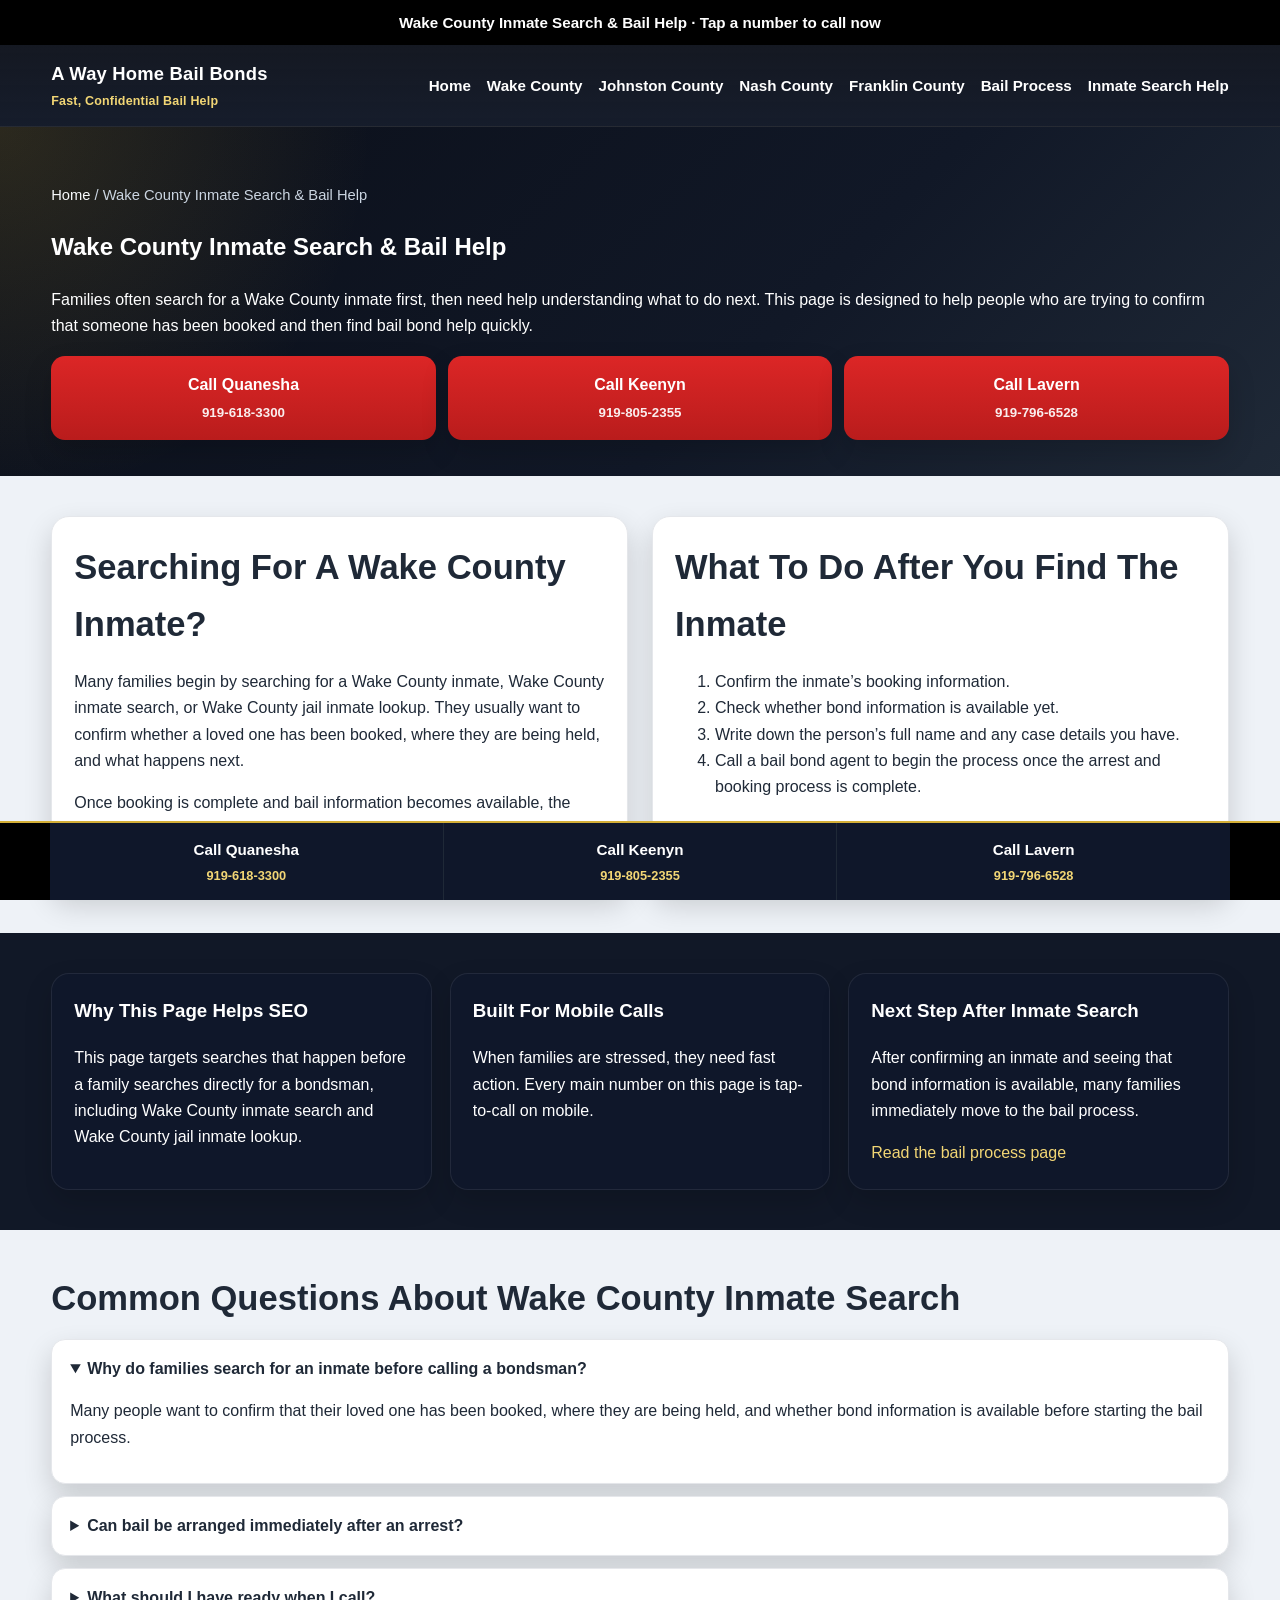
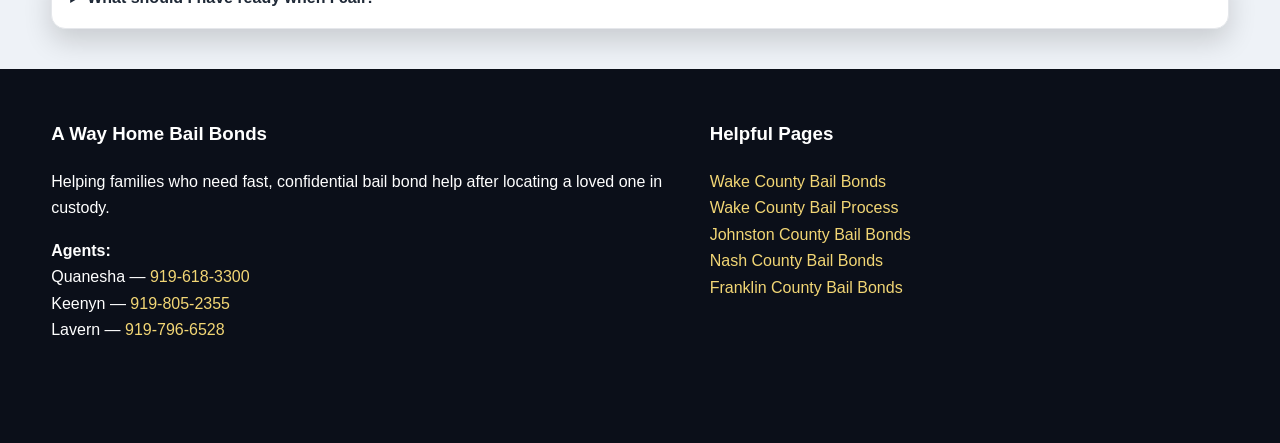
<file: wake-county-inmate-search-bail-help.html>
<!DOCTYPE html>
<html lang="en">
<head>
  <meta charset="UTF-8" />
  <meta name="viewport" content="width=device-width, initial-scale=1.0" />
  <title>Wake County Inmate Search & Bail Help | A Way Home Bail Bonds</title>
  <meta name="description" content="Looking for Wake County inmate search and bail help? Learn what to do after locating an inmate and tap to call Quanesha, Keenyn, or Lavern now." />
  <link rel="stylesheet" href="style.css" />
</head>
<body>
  <div class="topbar">Wake County Inmate Search & Bail Help · Tap a number to call now</div>

  <header class="site-header">
    <div class="wrap nav">
      <a class="brand" href="index.html">A Way Home Bail Bonds<small>Fast, Confidential Bail Help</small></a>
      <nav class="nav-links">
        <a href="index.html">Home</a>
        <a href="wake-county-bail-bonds.html">Wake County</a>
        <a href="johnston-county-bail-bonds.html">Johnston County</a>
        <a href="nash-county-bail-bonds.html">Nash County</a>
        <a href="franklin-county-bail-bonds.html">Franklin County</a>
        <a href="wake-county-bail-process.html">Bail Process</a>
        <a href="wake-county-inmate-search-bail-help.html">Inmate Search Help</a>
      </nav>
    </div>
  </header>

  <section class="hero-mini">
    <div class="wrap">
      <div class="breadcrumbs"><a href="index.html">Home</a> / Wake County Inmate Search & Bail Help</div>
      <h1>Wake County Inmate Search & Bail Help</h1>
      <p class="lead">Families often search for a Wake County inmate first, then need help understanding what to do next. This page is designed to help people who are trying to confirm that someone has been booked and then find bail bond help quickly.</p>

      <div class="cta-grid">
        <a href="tel:19196183300" class="call-btn">Call Quanesha<small>919-618-3300</small></a>
        <a href="tel:19198052355" class="call-btn">Call Keenyn<small>919-805-2355</small></a>
        <a href="tel:19197966528" class="call-btn">Call Lavern<small>919-796-6528</small></a>
      </div>
    </div>
  </section>

  <section class="section">
    <div class="wrap text-columns">
      <div class="card">
        <h2>Searching For A Wake County Inmate?</h2>
        <p>Many families begin by searching for a Wake County inmate, Wake County inmate search, or Wake County jail inmate lookup. They usually want to confirm whether a loved one has been booked, where they are being held, and what happens next.</p>
        <p>Once booking is complete and bail information becomes available, the next step is usually to speak with a bail bond professional who can explain the process and help move things forward quickly.</p>
      </div>

      <div class="card">
        <h2>What To Do After You Find The Inmate</h2>
        <ol>
          <li>Confirm the inmate’s booking information.</li>
          <li>Check whether bond information is available yet.</li>
          <li>Write down the person’s full name and any case details you have.</li>
          <li>Call a bail bond agent to begin the process once the arrest and booking process is complete.</li>
        </ol>
      </div>
    </div>
  </section>

  <section class="section info-band">
    <div class="wrap card-grid">
      <article class="card">
        <h3>Why This Page Helps SEO</h3>
        <p>This page targets searches that happen before a family searches directly for a bondsman, including Wake County inmate search and Wake County jail inmate lookup.</p>
      </article>

      <article class="card">
        <h3>Built For Mobile Calls</h3>
        <p>When families are stressed, they need fast action. Every main number on this page is tap-to-call on mobile.</p>
      </article>

      <article class="card">
        <h3>Next Step After Inmate Search</h3>
        <p>After confirming an inmate and seeing that bond information is available, many families immediately move to the bail process.</p>
        <p><a href="wake-county-bail-process.html">Read the bail process page</a></p>
      </article>
    </div>
  </section>

  <section class="section">
    <div class="wrap">
      <h2>Common Questions About Wake County Inmate Search</h2>

      <div class="faq">
        <details open>
          <summary>Why do families search for an inmate before calling a bondsman?</summary>
          <p>Many people want to confirm that their loved one has been booked, where they are being held, and whether bond information is available before starting the bail process.</p>
        </details>

        <details>
          <summary>Can bail be arranged immediately after an arrest?</summary>
          <p>Usually, the arrest and booking process has to be completed first. That can take time depending on the jail and the situation.</p>
        </details>

        <details>
          <summary>What should I have ready when I call?</summary>
          <p>Try to have the person’s full name, the jail or county, and any available bond information so the agent can guide you faster.</p>
        </details>
      </div>
    </div>
  </section>

  <footer class="footer">
    <div class="wrap footer-grid">
      <div>
        <h3>A Way Home Bail Bonds</h3>
        <p>Helping families who need fast, confidential bail bond help after locating a loved one in custody.</p>
        <p><strong>Agents:</strong><br>
        Quanesha — <a href="tel:19196183300">919-618-3300</a><br>
        Keenyn — <a href="tel:19198052355">919-805-2355</a><br>
        Lavern — <a href="tel:19197966528">919-796-6528</a></p>
      </div>

      <div>
        <h3>Helpful Pages</h3>
        <p>
          <a href="wake-county-bail-bonds.html">Wake County Bail Bonds</a><br>
          <a href="wake-county-bail-process.html">Wake County Bail Process</a><br>
          <a href="johnston-county-bail-bonds.html">Johnston County Bail Bonds</a><br>
          <a href="nash-county-bail-bonds.html">Nash County Bail Bonds</a><br>
          <a href="franklin-county-bail-bonds.html">Franklin County Bail Bonds</a>
        </p>
      </div>
    </div>
  </footer>

  <div class="sticky-callbar">
    <div class="sticky-inner">
      <a href="tel:19196183300">Call Quanesha<span>919-618-3300</span></a>
      <a href="tel:19198052355">Call Keenyn<span>919-805-2355</span></a>
      <a href="tel:19197966528">Call Lavern<span>919-796-6528</span></a>
    </div>
  </div>
</body>
</html>
</file>
<file: style.css>
:root{
  --bg:#0b0f19;--panel:#111827;--panel-2:#172033;--text:#f8fafc;--muted:#cbd5e1;
  --gold:#d4af37;--gold-2:#f2d675;--red:#dc2626;--red-2:#b91c1c;--card:#ffffff;
  --card-text:#1f2937;--soft:#eef2f7;--border:#e5e7eb;--shadow:0 12px 28px rgba(0,0,0,.16)}
*{box-sizing:border-box}html{scroll-behavior:smooth}
body{margin:0;font-family:Arial,Helvetica,sans-serif;color:var(--card-text);background:var(--soft);line-height:1.65}
a{color:var(--red);text-decoration:none}img{max-width:100%;display:block}.wrap{width:min(1180px,92%);margin:0 auto}
.topbar{background:#000;color:#fff;text-align:center;padding:10px 14px;font-weight:700;font-size:.95rem}.topbar a{color:var(--gold-2)}
.site-header{background:linear-gradient(180deg,rgba(11,15,25,.96),rgba(17,24,39,.98));color:var(--text);position:sticky;top:0;z-index:50;border-bottom:1px solid rgba(255,255,255,.08)}
.nav{display:flex;align-items:center;justify-content:space-between;gap:16px;padding:14px 0}.brand{color:#fff;font-weight:800;letter-spacing:.2px;font-size:1.15rem}
.brand small{display:block;color:var(--gold-2);font-weight:700;font-size:.78rem;margin-top:2px}.nav-links{display:flex;flex-wrap:wrap;gap:16px}.nav-links a{color:#fff;font-weight:700;font-size:.95rem}
.hero{background:radial-gradient(circle at top right,rgba(212,175,55,.18),transparent 28%),linear-gradient(135deg,#0b0f19 0%,#111827 60%,#1f2937 100%);color:#fff;padding:72px 0 56px}
.hero-grid{display:grid;grid-template-columns:1.25fr .9fr;gap:28px;align-items:center}.kicker{color:var(--gold-2);text-transform:uppercase;letter-spacing:1.2px;font-weight:800;font-size:.85rem}
.hero h1{margin:10px 0 12px;font-size:clamp(2rem,4vw,3.4rem);line-height:1.08}.hero p.lead{color:var(--muted);font-size:1.08rem;max-width:760px}
.badges{display:flex;flex-wrap:wrap;gap:10px;margin:18px 0 24px}.badge{border:1px solid rgba(255,255,255,.18);color:#fff;padding:8px 12px;border-radius:999px;font-size:.9rem;background:rgba(255,255,255,.05)}
.cta-grid{display:grid;grid-template-columns:repeat(3,1fr);gap:12px;margin-top:16px}.call-btn{display:block;background:linear-gradient(180deg,var(--red),var(--red-2));color:#fff;padding:16px 14px;border-radius:14px;box-shadow:var(--shadow);text-align:center;font-weight:800}
.call-btn small{display:block;opacity:.92;margin-top:4px;font-weight:700}.panel{background:rgba(255,255,255,.06);border:1px solid rgba(255,255,255,.08);border-radius:18px;padding:24px;box-shadow:var(--shadow)}.panel h2,.panel h3{margin-top:0}
.panel ul{margin:0;padding-left:18px;color:#e5e7eb}.section{padding:40px 0}.section h2{margin:0 0 12px;font-size:clamp(1.5rem,2.7vw,2.3rem)}.section .sub{color:#475569;max-width:850px;margin-bottom:18px}
.card-grid{display:grid;grid-template-columns:repeat(3,1fr);gap:18px}.card{background:var(--card);border:1px solid var(--border);border-radius:18px;padding:22px;box-shadow:var(--shadow)}.card h3{margin-top:0}.card p:last-child{margin-bottom:0}
.service-list{columns:2;column-gap:28px}.service-list li{break-inside:avoid;margin-bottom:6px}.info-band{background:#111827;color:#fff}.info-band .card{background:#0f172a;color:#fff;border-color:rgba(255,255,255,.08)}.info-band a{color:var(--gold-2)}
.county-links{display:grid;grid-template-columns:repeat(4,1fr);gap:14px}.county-link{display:block;background:#fff;border:1px solid var(--border);border-radius:16px;padding:18px;box-shadow:var(--shadow);color:var(--card-text)}.county-link strong{display:block;color:#111827;margin-bottom:6px}
.text-columns{display:grid;grid-template-columns:1fr 1fr;gap:24px}.faq details{background:#fff;border:1px solid var(--border);border-radius:14px;padding:16px 18px;box-shadow:var(--shadow)}.faq details+details{margin-top:12px}.faq summary{cursor:pointer;font-weight:800}
.footer{background:#0b0f19;color:#fff;padding:32px 0 84px}.footer a{color:var(--gold-2)}.footer-grid{display:grid;grid-template-columns:1.1fr .9fr;gap:24px}
.sticky-callbar{position:fixed;bottom:0;left:0;right:0;background:#000;border-top:2px solid var(--gold);z-index:60}.sticky-inner{width:min(1180px,100%);margin:0 auto;display:grid;grid-template-columns:repeat(3,1fr);gap:1px;background:#1f2937}
.sticky-inner a{background:#0f172a;color:#fff;text-align:center;padding:14px 10px;font-weight:800;font-size:.95rem}.sticky-inner a span{display:block;color:var(--gold-2);font-size:.8rem;margin-top:3px}
.hero-mini{background:radial-gradient(circle at top left,rgba(212,175,55,.16),transparent 28%),linear-gradient(135deg,#0b0f19 0%,#111827 60%,#1f2937 100%);color:#fff;padding:56px 0 36px}
.breadcrumbs{color:#cbd5e1;font-size:.92rem;margin-bottom:10px}.breadcrumbs a{color:#f8fafc}.callout{background:#fff7e6;border-left:5px solid var(--gold);padding:16px 18px;border-radius:12px}
@media (max-width:980px){.hero-grid,.text-columns,.footer-grid,.card-grid,.county-links{grid-template-columns:1fr 1fr}.cta-grid{grid-template-columns:1fr}}
@media (max-width:720px){.nav{flex-direction:column;align-items:flex-start}.nav-links{gap:10px}.hero-grid,.text-columns,.footer-grid,.card-grid,.county-links{grid-template-columns:1fr}.service-list{columns:1}body{padding-bottom:74px}}
</file>
